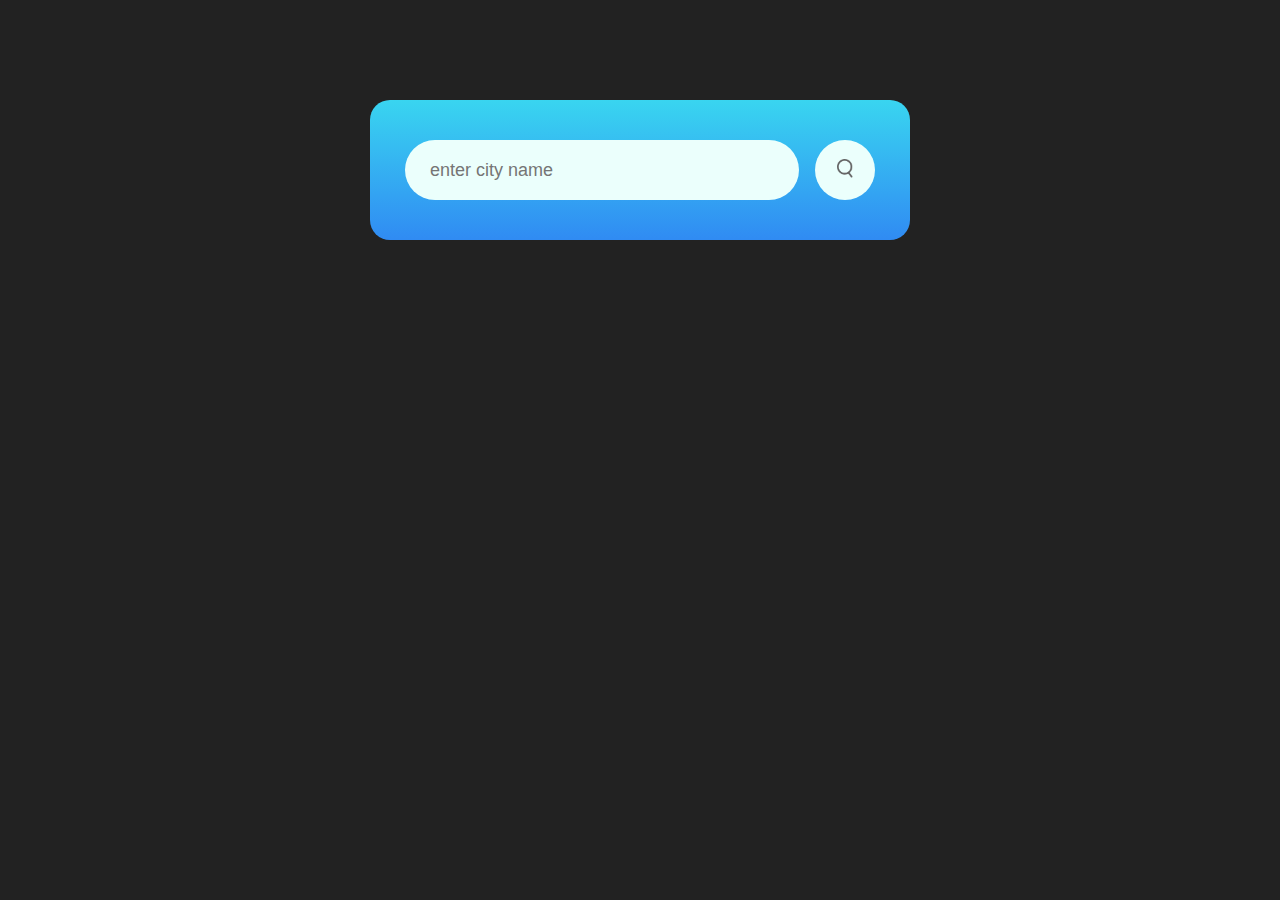
<file: Weather App/index.html>
<!DOCTYPE html>
<html lang="en">
<head>
    <meta charset="UTF-8">
    <meta name="viewport" content="width=device-width, initial-scale=1.0">
    <title>Weather App</title>
    <link rel="stylesheet" href="style.css">
</head>
<body>
    <div class="card">
        <div class="search">
            <input type="text" placeholder="enter city name">
            <button><img src="images/search.png" alt=""></button>
        </div>
            <div class="weather" id="weather">
                <img src="images/rain.png" class="weather_icon">
                <h1 class="temp"></h1>
                <h2 class="city"></h2>
                <div class="details">
                    <div class="col">
                        <img src="images/humidity.png" alt="">
                        <div>
                            <p class="humidity"></p>
                            <p>Humidity</p>
                        </div>
                    </div>
                    <div class="col">
                        <img src="images/wind.png" alt="">
                        <div>
                            <p class="wind"></p>
                            <p>Wind Speed</p>
                        </div>
                    </div>
                </div>
            </div>
    </div>
    <script src="script.js"></script>
</body>
</html>
</file>
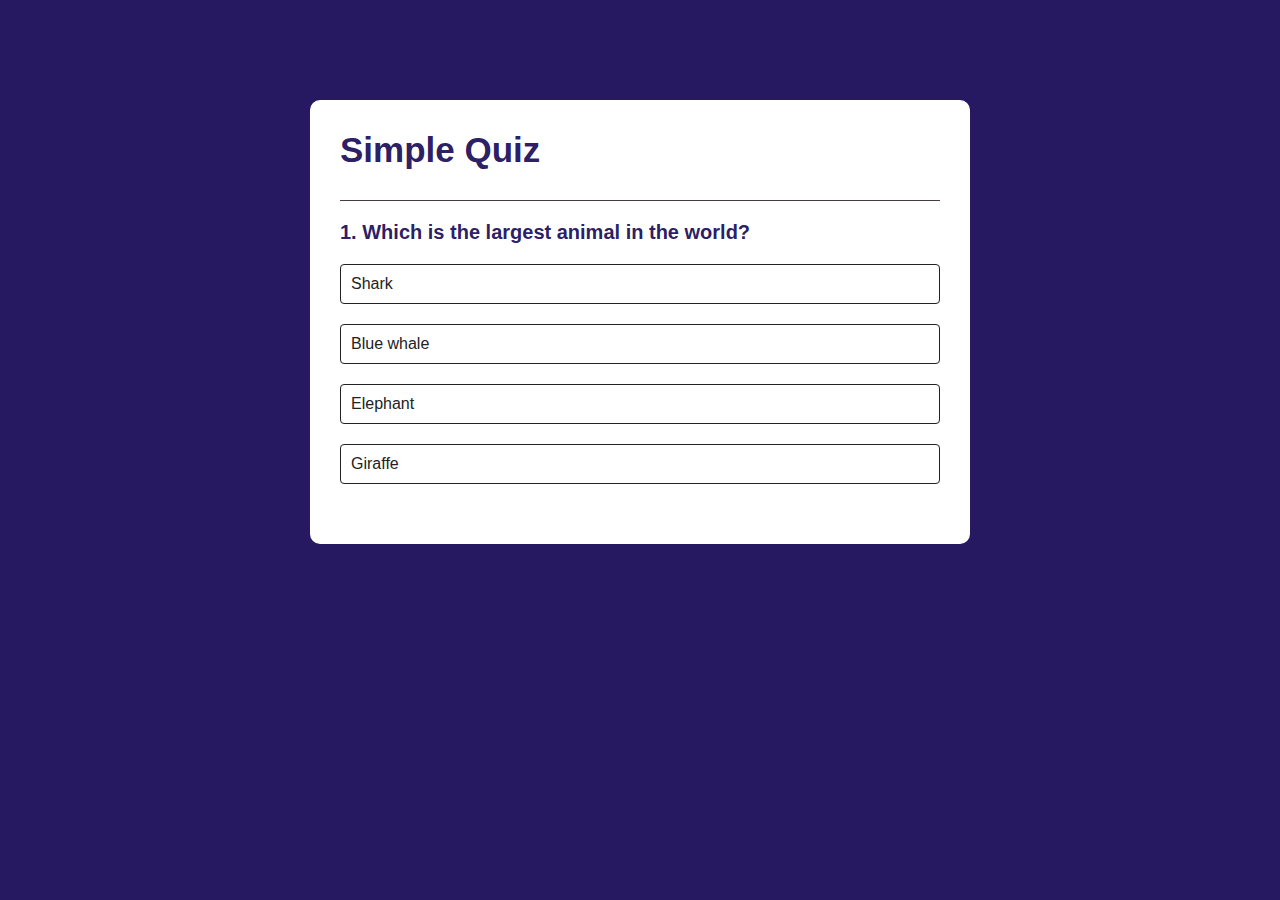
<file: Quiz App/quiz.html>
<!DOCTYPE html>
<html lang="en">
<head>
    <meta charset="UTF-8">
    <meta name="viewport" content="width=device-width, initial-scale=1.0">
    <title>Quiz App</title>
    <link rel="stylesheet" href="quizStyle.css">
</head>
<body>
    <div class="app">
        <h1>Simple Quiz</h1>
        <div class="quiz">
            <h2 id="question">questions</h2>
            <div id="answer_buttons">
                <button class="btn">Answer1</button>
                <button class="btn">Answer2</button>
                <button class="btn">Answer3</button>
                <button class="btn">Answer4</button>
            </div>
            <button id="next_btn">Next</button>
        </div>
    </div>
    <script src="quiz.js"></script>
</body>
</html>
</file>
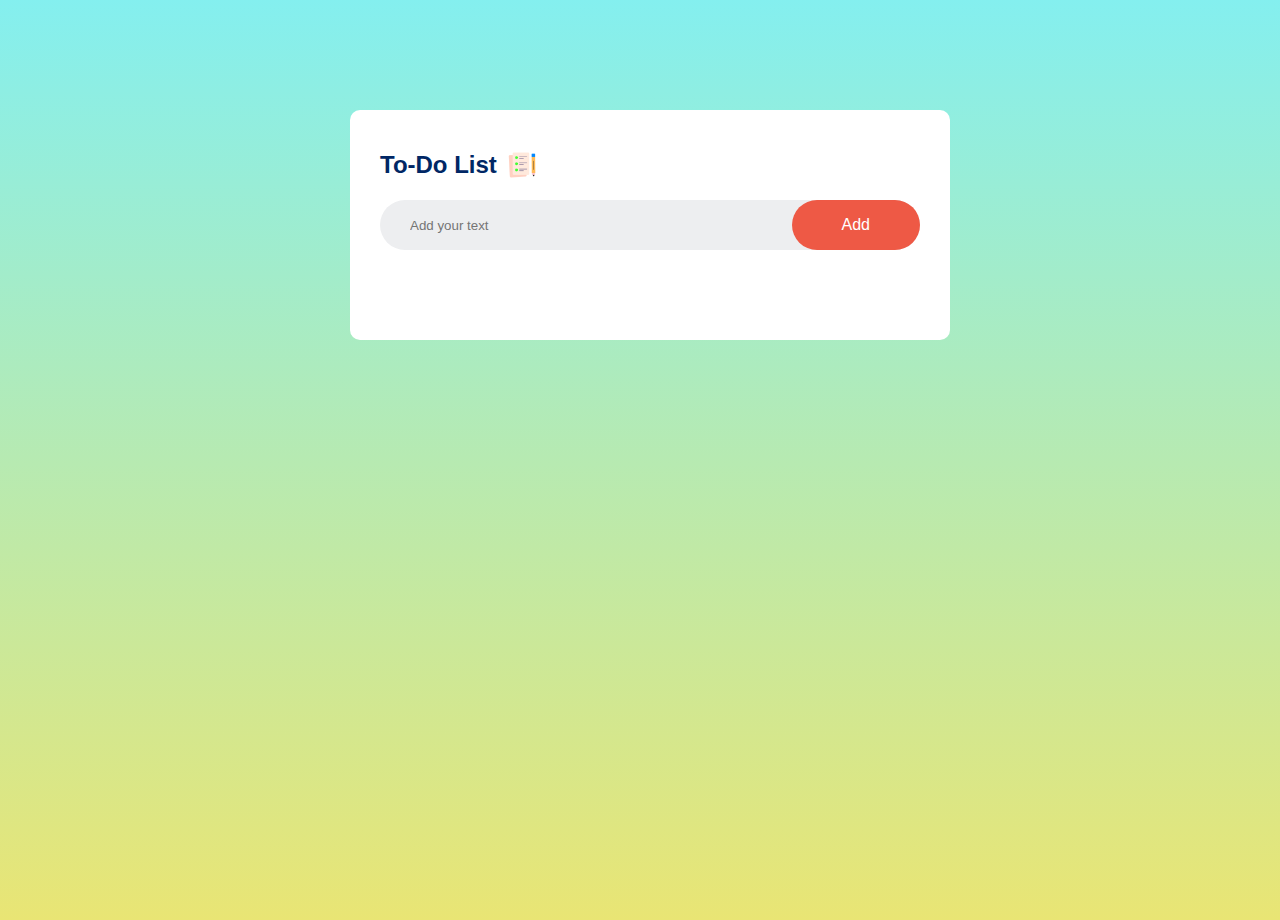
<file: ToDo List/todo.html>
<!DOCTYPE html>
<html lang="en">
<head>
    <meta charset="UTF-8">
    <meta name="viewport" content="width=device-width, initial-scale=1.0">
    <title>ToDo List</title>
    <link rel="stylesheet" href="todo.css">
</head>
<body>
    <div class="container">
        <div class="todo_app">
            <h2>To-Do List <img src="images/icon.png"></h2>
            <div class="row">
                <input type="text" id="input_box" placeholder="Add your text">
                <button onclick="addTask()">Add</button>
            </div>
            <ul id="list_container">
            </ul>
        </div>
    </div>
    <script src="todo.js"></script>
</body>
</html>
</file>
<file: Weather App/style.css>
*{
    margin: 0;
    padding: 0;
    font-family: 'Poppins', sans-serif;
}

body{
    background: #222; 
}
.card{
    background: linear-gradient(#39d5f0, #308bf3);
    width: 90%;
    max-width: 470px;
    color: #fff;
    margin: 100px auto 0;
    padding: 40px 35px;
    text-align: center;
    border-radius: 20px;
}
.search{
    width: 100%;
    display: flex;
    align-items: center;
    justify-content: space-between;
}
.search input{
    border: 0;
    outline: 0;
    background: #ebfffc;
    color: #555;
    padding: 10px 25px;
    height: 40px;
    border-radius: 30px;
    flex: 1;
    margin-right: 16px;
    font-size: 18px;
}
.search button{
    border: 0;
    outline: 0;
    background: #ebfffc;
    border-radius: 50%;
    width: 60px;
    height: 60px;
    cursor: pointer;
}
.search button img{
    width: 16px;
}
.weather_icon{
    width: 170px;
    margin-top: 30px;
}
.weather h1{
    font-size: 80px;
    font-weight: 500;
}
.weather h2{
    font-size: 45px;
    font-weight: 500;
}
.details{
    display: flex;
    justify-content: space-between;
    align-items: center;
    padding: 0 20px;
    margin-top: 50px;
}
.col{
    display: flex;
    align-items: center;
    text-align: left;
}
.col img{
    width: 40px;
    margin-right: 10px;
}
.humidity, .wind{
    font-size: 28px;
}
.weather{
    display: none;
}
</file>
<file: Quiz App/quizStyle.css>
*{
    margin: 0;
    padding: 0;
    font-family: "Poppins", sans-serif;
}

body{
    background: #170957ee;
}
.app{
    background: #fff;
    width: 90%;
    max-width: 600px;
    margin: 100px auto 0;
    padding: 30px;
    border-radius: 10px;
}
.app h1{
    font-size: 35px;
    color: #170957ee;
    font-weight: 600;
    border-bottom: 1px solid #443d3d;
    padding-bottom: 30px;
}
.quiz{
    padding: 20px 0;
}
.quiz h2{
    font-size: 20px;
    color: #170957ee;
    font-weight: 600;
    margin-bottom: 10px;
}
.btn{
    background: #fff;
    color: #222;
    font-size: 16px;
    font-weight: 500;
    width: 100%;
    border: 1px solid #222;
    padding: 10px;
    margin: 10px 0;
    text-align: left;
    border-radius: 4px;
    cursor: pointer;
    transition: all 0.3s;
}
.btn:hover:not([disabled]){
    background: #170957ee;
    color: #fff;
}
.btn:disabled{
    cursor: no-drop;
}
#next_btn{
    background: #170957ee;
    color: #fff;
    font-weight: 500;
    width: 150px;
    border: 0;
    padding: 10px;
    border-radius: 4px;
    cursor: pointer;
    margin: 20px auto 0;
    display: block;
    cursor: pointer;
}
.correct{
    background: #9aeabc;
}
.incorrect{
    background: #ff9393;
}
</file>
<file: ToDo List/todo.css>
*{
    margin: 0;
    padding: 0;
    font-family: 'Poppins', sans-serif;
}
.container{
    width: 100%;
    min-height: 100vh;
    background: linear-gradient(#84efef, #e9e574);
    padding: 10px;
}
.todo_app{
    background: #fff;
    width: 100%;
    max-width: 540px;
    margin: 100px auto;
    border-radius: 10px;
    padding: 40px 30px 70px;
}
.todo_app h2{
    color: #002765;
    display: flex;
    align-items: center;
    margin-bottom: 20px;
}
.todo_app h2 img{
    width: 30px;
    margin-left: 10px;
}
.row{
    display: flex;
    justify-content: space-between;
    align-items: center;
    background: #edeef0;
    border-radius: 30px;
    padding-left: 20px;
    margin-bottom: 20px;
}
.row input{
    border: none;
    outline: none;
    background: transparent;
    flex: 1;
    padding: 10px;
}
.row button{
    border: none;
    outline: none;
    padding: 16px 50px;
    background: #ee5945;
    color: #fff;
    font-size: 16px;
    cursor: pointer;
    border-radius: 30px;
}
ul li{
    list-style: none;
    padding: 16px 40px 16px 50px;
    font-size: 17px;
    user-select: none;
    cursor: pointer;
    position: relative;
}
ul li::before{
    content: "";
    position: absolute;
    width: 28px;
    height: 28px;
    border-radius: 50%;
    background-image: url(images/unchecked.png);
    background-size: cover;
    background-position: center;
    top: 12px;
    left: 8px;
}
ul li.checked{
    color: #555;
    text-decoration: line-through;
}
ul li.checked::before{
    background-image: url(images/checked.png);
}
ul li span{
    position: absolute;
    right: 0;
    top: 5px;
    width: 40px;
    height: 40px;
    font-size: 22px;
    color: #555;
    line-height: 40px;
    text-align: center;
}
ul li span:hover{
    background: #edeef0;
}
</file>
